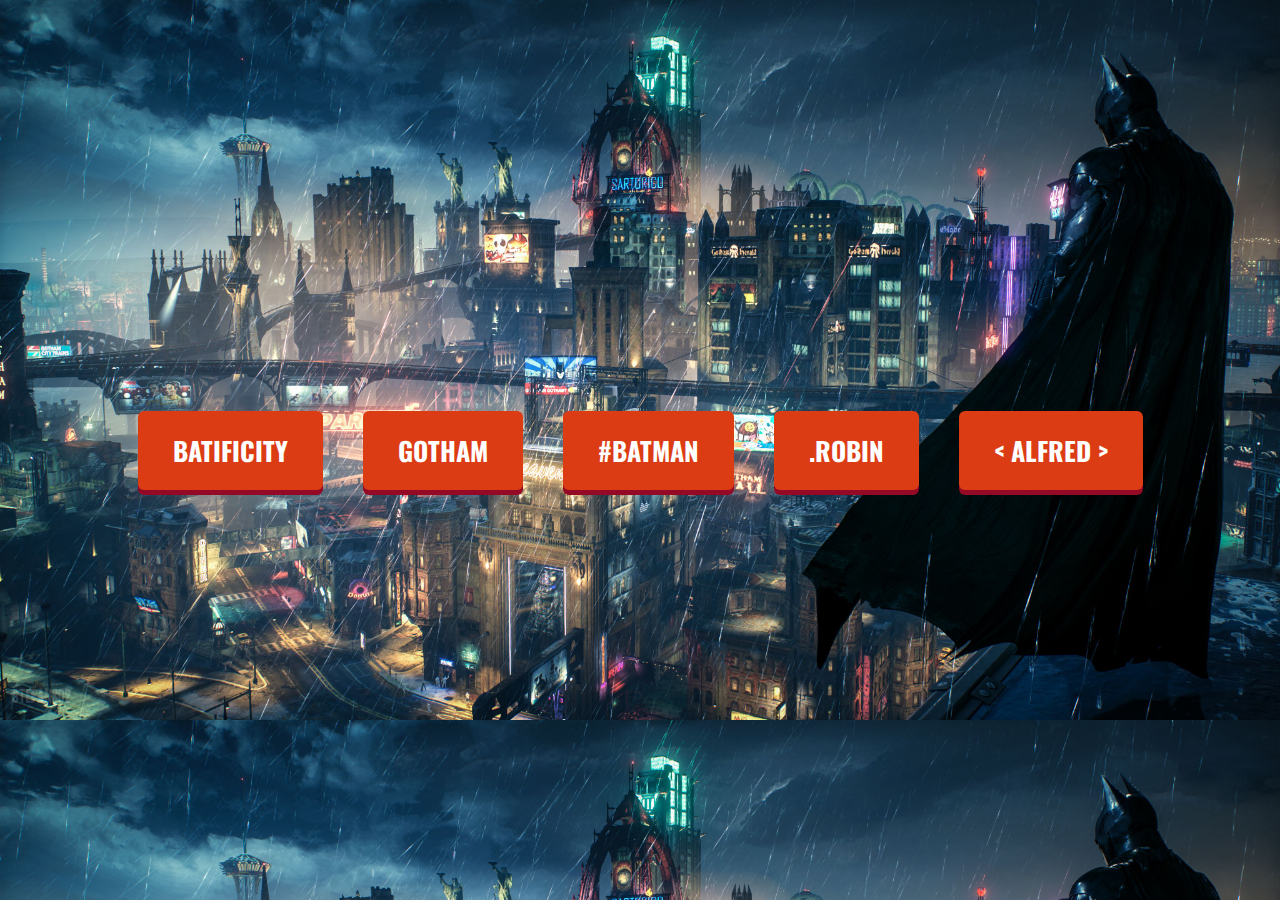
<file: index.html>
<html lang="en">
<head>
    <meta charset="UTF-8">
    <meta name="viewport" content="width=device-width, initial-scale=1.0">
    <title>Document</title>
    <link rel="stylesheet" href="style.css">
    <link href="https://fonts.googleapis.com/css?family=Poppins&display=swap" rel="stylesheet">
    <link href="https://fonts.googleapis.com/css?family=Oswald&display=swap" rel="stylesheet">
</head>
<body>
    <a class="link1" href="#batificity">BATIFICITY</a>
    <a class="link1" href="#gotham">GOTHAM</a>
    <a class="link1" href="#batman">#BATMAN</a>
    <a class="link1" href="#robin">.ROBIN</a>
    <a class="link1" href="#alfred">< ALFRED ></a>

    <div class="model" id="batificity">
        <h1>WHAT IS SPECIFICITY?</h1>
        <p>Specificity determines which CSS rule is applied by the browser.</p>
        <p>Rules with more specific selectors have a greater specificity, if two selectors apply to the same element, the one with higher specificity wins.</p>
        
        <a class="salida" href="#">Cerrar x</a>
    </div>
    <div class="model" id="gotham">
        <h1>GOTHAM</h1>
        <p>The place containing the many things that make up Gotham City.</p>
        <p>The page is your html document where your html and selectors exist.</p>
        <a class="salida" href="#">Cerrar x</a>
    </div>
    <div class="model" id="batman">
        <h1>#BATMAN</h1>
        <p>This is an Id Selector</p>
        <p>There can only be one Batman (id) in Gotham City (the page).</p>
        
        <a class="salida" href="#">Cerrar x</a>
    </div>
    <div class="model" id="robin">
        <h1>.ROBIN</h1>
        <p>There are many robins, they come and go and sometimes exist at the same time.</p>
        <p>It doesn’t matter how many robins you have, you cannot beat Batman.</p>

        <a class="salida" href="#">Cerrar x</a>
    </div>
    <div class="model" id="alfred">
        <h1>< ALFRED ></h1>
        <p>An element selector is the element that is linked to a particular style.</p>
        <p>Elements are like Alfred. Batman and Robin can’t live without him, but he can't beat Batman or Robin in a fight.</p>

        <a class="salida" href="#">Cerrar x</a>
    </div>
</body>
</html>
</file>
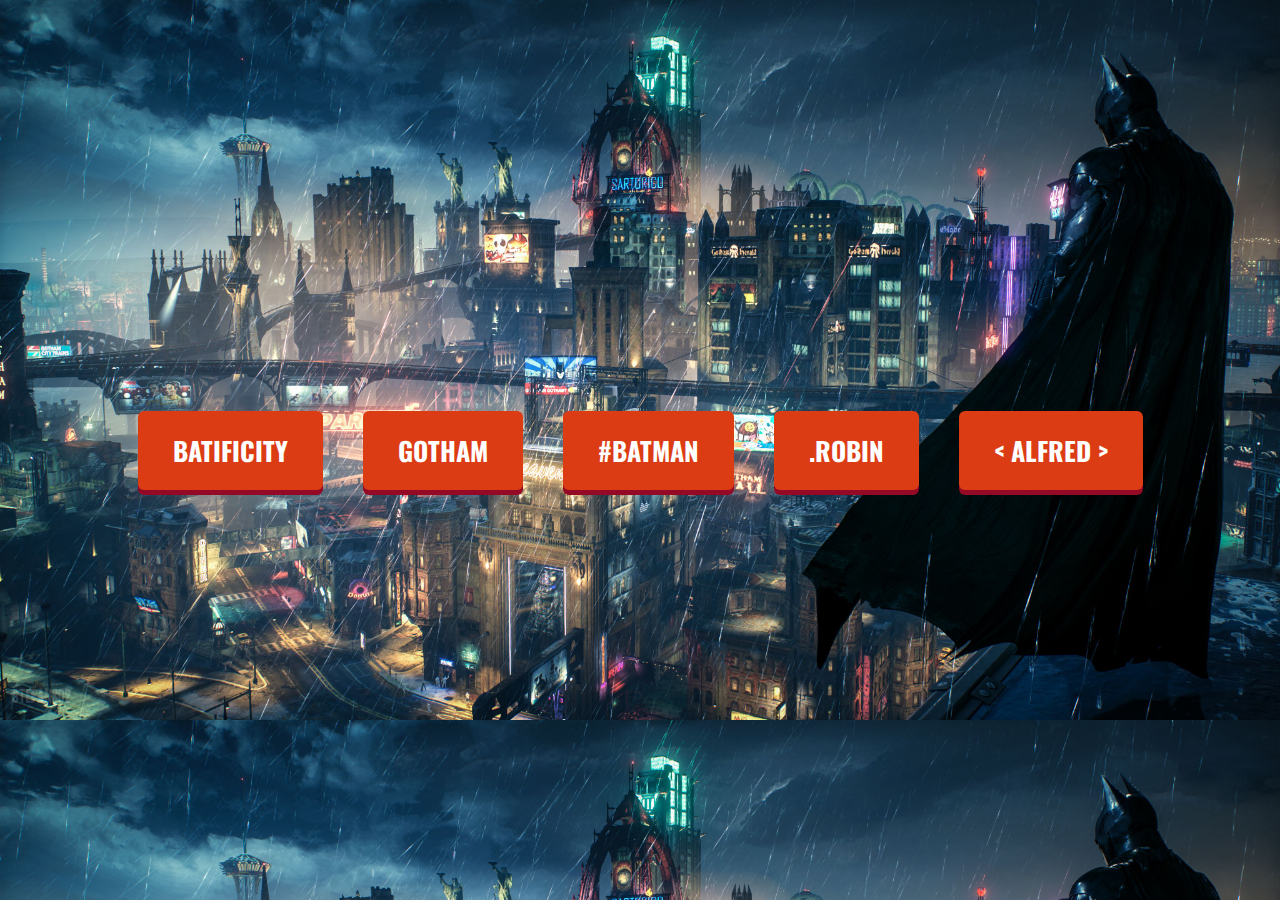
<file: Ejercicio modals/index.html>
<html lang="en">
<head>
    <meta charset="UTF-8">
    <meta name="viewport" content="width=device-width, initial-scale=1.0">
    <title>Modals</title>
    <link rel="stylesheet" href="style.css">
    <link href="https://fonts.googleapis.com/css?family=Poppins&display=swap" rel="stylesheet">
    <link href="https://fonts.googleapis.com/css?family=Oswald&display=swap" rel="stylesheet">
</head>
<body>
    <a class="link1" href="#batificity">BATIFICITY</a>
    <a class="link1" href="#gotham">GOTHAM</a>
    <a class="link1" href="#batman">#BATMAN</a>
    <a class="link1" href="#robin">.ROBIN</a>
    <a class="link1" href="#alfred">< ALFRED ></a>

    <div class="model" id="batificity">
        <h1>WHAT IS SPECIFICITY?</h1>
        <p>Specificity determines which CSS rule is applied by the browser.</p>
        <p>Rules with more specific selectors have a greater specificity, if two selectors apply to the same element, the one with higher specificity wins.</p>
        
        <a class="salida" href="#">Cerrar x</a>
    </div>
    <div class="model" id="gotham">
        <h1>GOTHAM</h1>
        <p>The place containing the many things that make up Gotham City.</p>
        <p>The page is your html document where your html and selectors exist.</p>
        <a class="salida" href="#">Cerrar x</a>
    </div>
    <div class="model" id="batman">
        <h1>#BATMAN</h1>
        <p>This is an Id Selector</p>
        <p>There can only be one Batman (id) in Gotham City (the page).</p>
        
        <a class="salida" href="#">Cerrar x</a>
    </div>
    <div class="model" id="robin">
        <h1>.ROBIN</h1>
        <p>There are many robins, they come and go and sometimes exist at the same time.</p>
        <p>It doesn’t matter how many robins you have, you cannot beat Batman.</p>

        <a class="salida" href="#">Cerrar x</a>
    </div>
    <div class="model" id="alfred">
        <h1>< ALFRED ></h1>
        <p>An element selector is the element that is linked to a particular style.</p>
        <p>Elements are like Alfred. Batman and Robin can’t live without him, but he can't beat Batman or Robin in a fight.</p>

        <a class="salida" href="#">Cerrar x</a>
    </div>
</body>
</html>
</file>
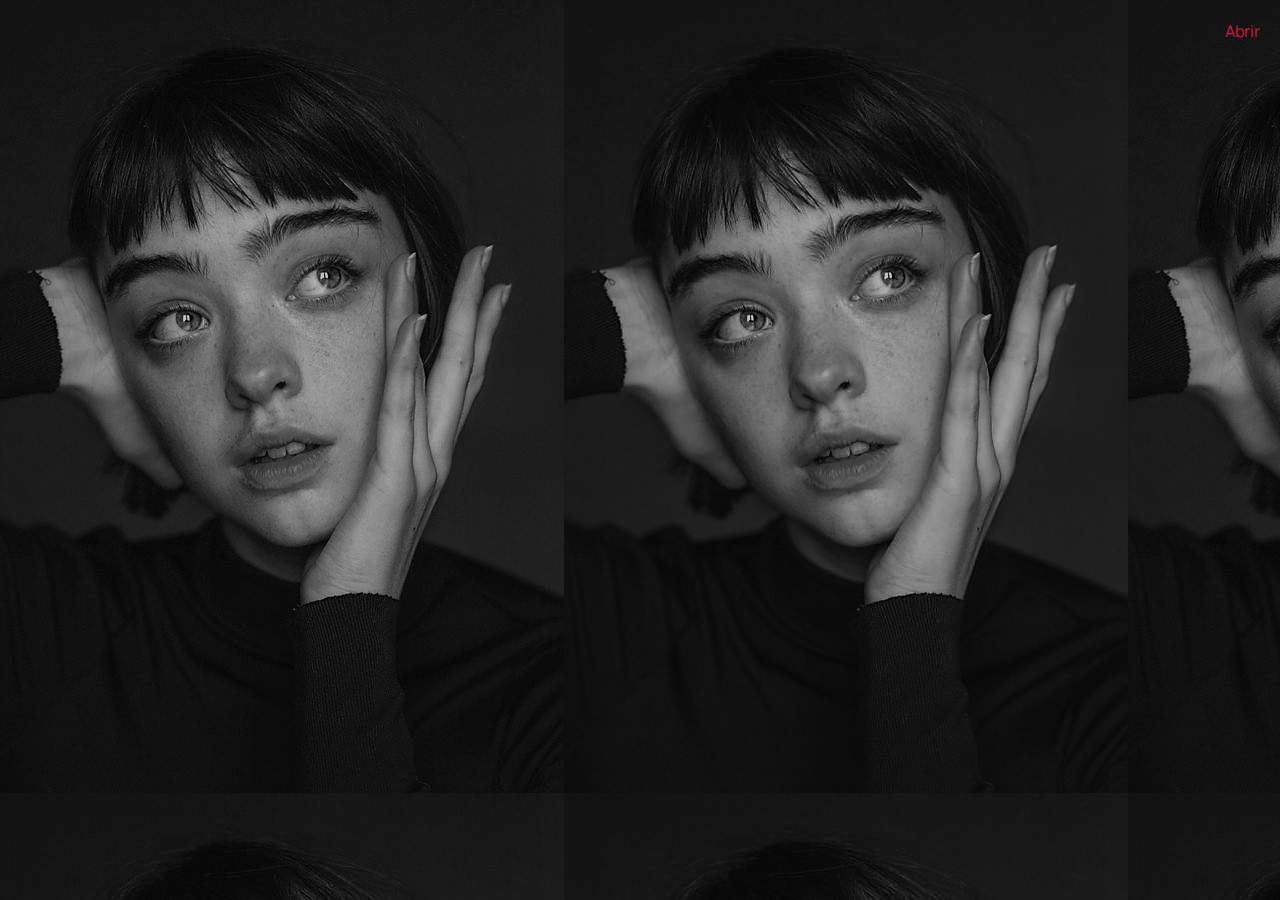
<file: Slidebar menu/index.html>
<html lang="en">
<head>
    <meta charset="UTF-8">
    <meta name="viewport" content="width=device-width, initial-scale=1.0">
    <title>Slidebar</title>
    <link rel="stylesheet" href="syles.css">
    <link href="https://fonts.googleapis.com/css?family=Manrope&display=swap" rel="stylesheet">
</head>
<body>
    <div id="sidebar-open">
        <a href="#sidebar-open" class="open-link">Abrir</a>
        <aside class="aside">
            <div>
              <a href="#">Cerrar</a>
              <ul>
                <li>Home</li>
                <li>Retratos</li>
                <li>Acuarelas</li>
                <li>Óleos</li>
              </ul>
            </div>
          </aside>
    </div>
   

</body>
</html>
</file>
<file: style.css>
body{
    background-image: url(img/gotham2.jpg);
    background-size: 100%;
    display: flex;
    justify-content: center;
    align-items: center;
    font-family: 'Oswald', sans-serif;
}

.link1{
    font-size: 26;
    text-decoration: none;
    padding: 20px 35px 20px 35px ;
    margin: 20px;
    /*position: absolute;
    left:calc(50vw - 100px);*/
    color:white;
    font-weight: bolder;
    background-color: rgb(220, 60, 20);
    /* position: relative;
    top: 0px;*/
    box-shadow: 0px 5px 0px 0px rgb(148, 9, 37);
    border-radius: 6px;
    transition-property:background-color,box-shadow, top;
    transition-duration: 0.2s; 
}

.link1:hover{
    box-shadow: 0px 3px 0px 0px rgb(148, 9, 37);
    transform: translate(0,3px);
}


div.model{
    width: 700px;
    height: 200px;
    padding: 20px;
    opacity: 0.8;
    box-shadow: 3px 3px 3px #666666;
    border-radius: 3px;
    background-color: rgb(255, 255, 255);
    color:rgb(148, 9, 37);
    position: fixed;
    top:calc(50vh - 100px);
    right:calc(50vw - 375px);
    display: none;
}

.model h1:after{
    content: " ";
    background-color: rgb(148, 9, 37);
    height: 3px;
    width: 50px;
    display: block;
}

.model .salida{
    position: absolute;
    top:5px;
    right:10px;
    text-decoration: none;
    color: rgb(148, 9, 37);
}
#batificity:target{
    display:block;
}

#gotham:target{
    display:block;
}

#batman:target{
    display: block;
}

#robin:target{
    display:block;
}

#alfred:target{
    display:block;
}
</file>
<file: Ejercicio modals/style.css>
body{
    background-image: url(img/gotham2.jpg);
    background-size: 100%;
    display: flex;
    justify-content: center;
    align-items: center;
    font-family: 'Oswald', sans-serif;
}

.link1{
    font-size: 26;
    text-decoration: none;
    padding: 20px 35px 20px 35px ;
    margin: 20px;
    /*position: absolute;
    left:calc(50vw - 100px);*/
    color:white;
    font-weight: bolder;
    background-color: rgb(220, 60, 20);
    /* position: relative;
    top: 0px;*/
    box-shadow: 0px 5px 0px 0px rgb(148, 9, 37);
    border-radius: 6px;
    transition-property:background-color,box-shadow, top;
    transition-duration: 0.2s; 
}

.link1:hover{
    box-shadow: 0px 3px 0px 0px rgb(148, 9, 37);
    transform: translate(0,3px);
}


div.model{
    width: 700px;
    height: 200px;
    padding: 20px;
    opacity: 0.8;
    box-shadow: 3px 3px 3px #666666;
    border-radius: 3px;
    background-color: rgb(255, 255, 255);
    color:rgb(148, 9, 37);
    position: fixed;
    top:calc(50vh - 100px);
    right:calc(50vw - 375px);
    display: none;
}

.model h1:after{
    content: " ";
    background-color: rgb(148, 9, 37);
    height: 3px;
    width: 50px;
    display: block;
}

.model .salida{
    position: absolute;
    top:5px;
    right:10px;
    text-decoration: none;
    color: rgb(148, 9, 37);
}
#batificity:target{
    display:block;
}

#gotham:target{
    display:block;
}

#batman:target{
    display: block;
}

#robin:target{
    display:block;
}

#alfred:target{
    display:block;
}
</file>
<file: Slidebar menu/syles.css>
body{
    margin:0;
    background-image: url(fondob&n.jpg);
    font-family: 'Manrope', sans-serif;
}

.open-link{
    position:absolute;
    top: 20px;
    right: 20px;
}

aside {
    width: 400px;
    height: 100%;
    transform: translateX(-400px);
    transition: transform 0.3s;
    position: absolute;
    top: 0;
    z-index: 1;
}
  
aside div {
    height: 100%;
    background: white;
    padding: 50px 20px;
    box-sizing: border-box;
}
  
#sidebar-open {
    height: 100%;
}
 
ul {
    margin: 0;
    list-style: none;
}
  
li {
    padding: 15px 0;
    cursor: pointer;
    transition: 0.2s;
    color: black;
}
  
li:hover {
    color: red;
}
  
#sidebar-open:target aside {
    transform: translateX(0);
}
  
/*
#sidebar-open:target {
    overflow: hidden;
}
*/
a {
    position: fixed;
    right: 20px;
    top: 20px;
    text-decoration: none;
    color:crimson;
}
  
/*.aside{
    height: 100vh;
    width: 400px;
    transform: translateX(-400px);
    transition: transform .3s;
    position: absolute;
    top: 0;
    z-index: 1;
    background-color: lightcoral;
    color: crimson;
    text-decoration: none;
}

.aside div{
    height: 100%;
    background: lightcoral;
    padding:  50px 20px;
    box-sizing: border-box;
}

#sidebar-open aside:after {
    transform: translateX(400px);
    content: "";
    display: none;
    position: fixed;
    top: 0;
    width: 100vw;
    height: 100%;
    z-index: -1;
    background: rgba(0,0,0,0.3);
    transition: none; 
}

#sidebar-open:target aside:after {
    display: block;
}
*/
</file>
